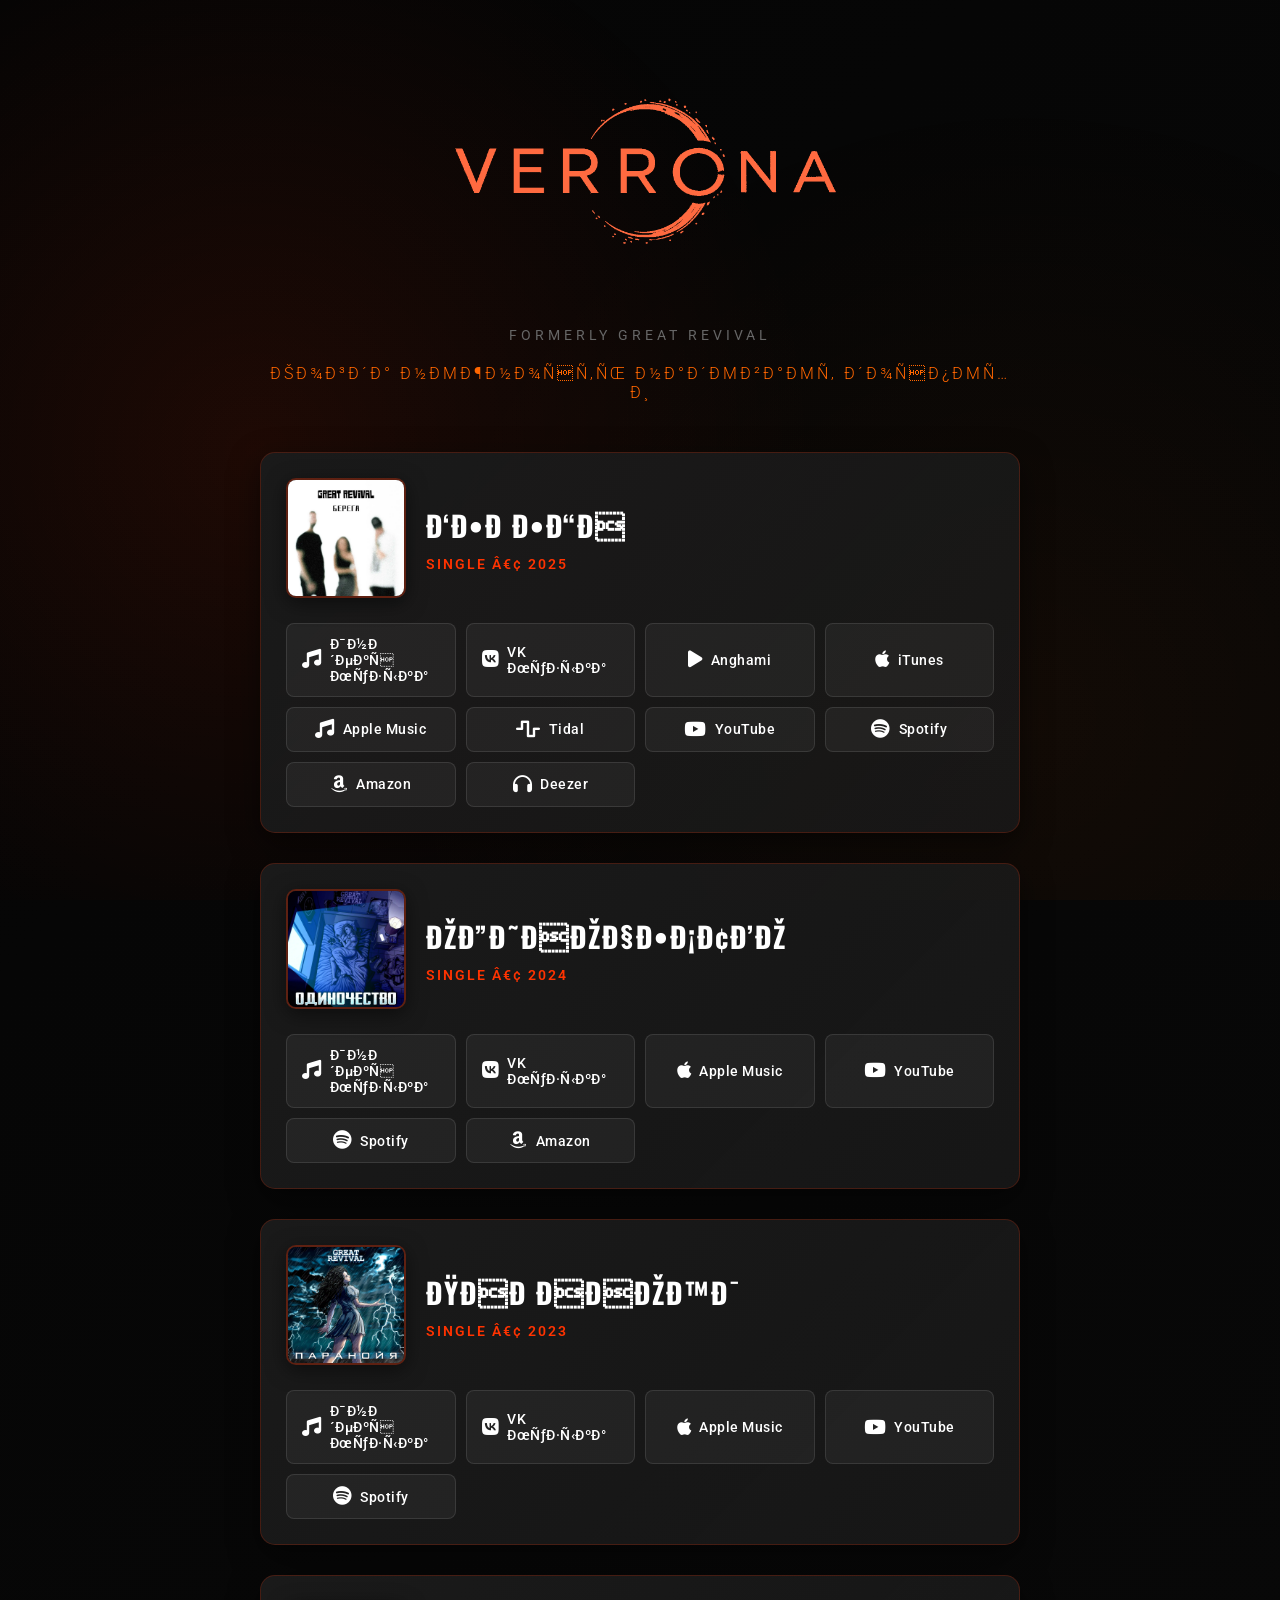
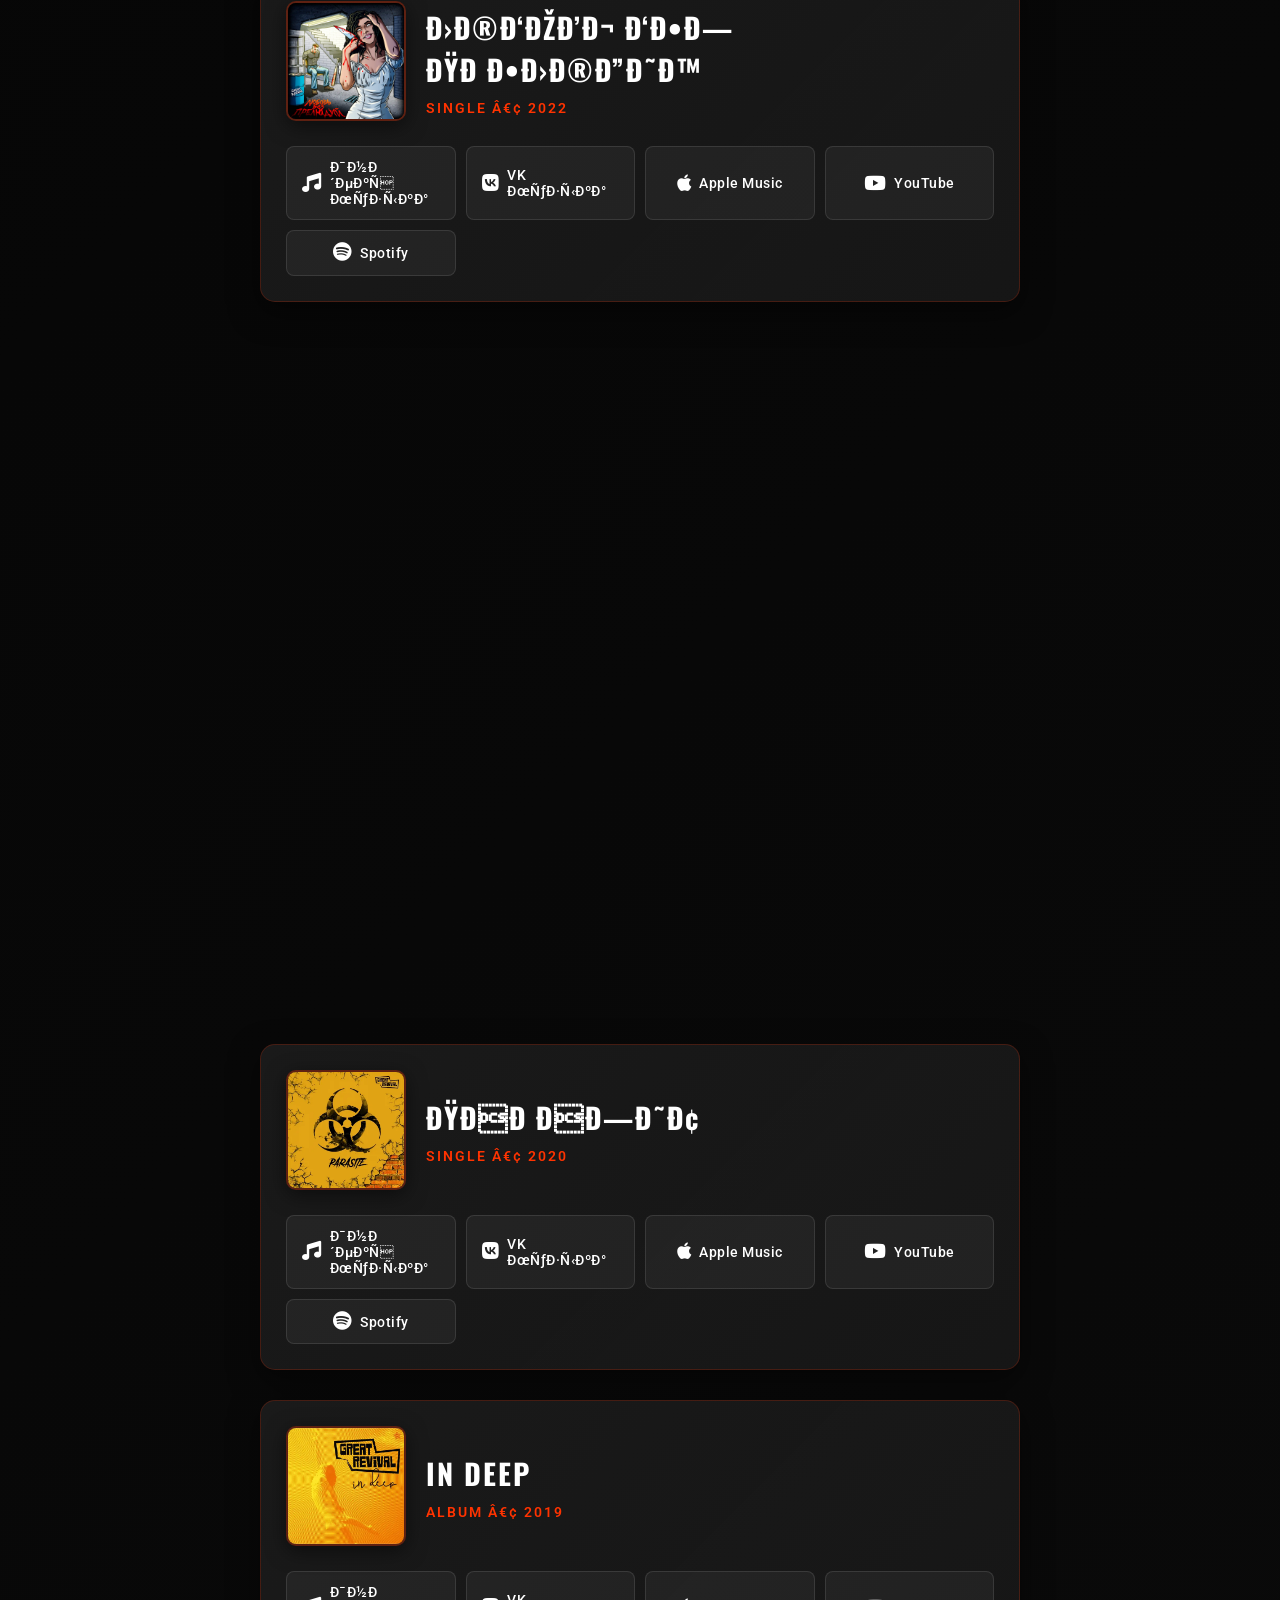
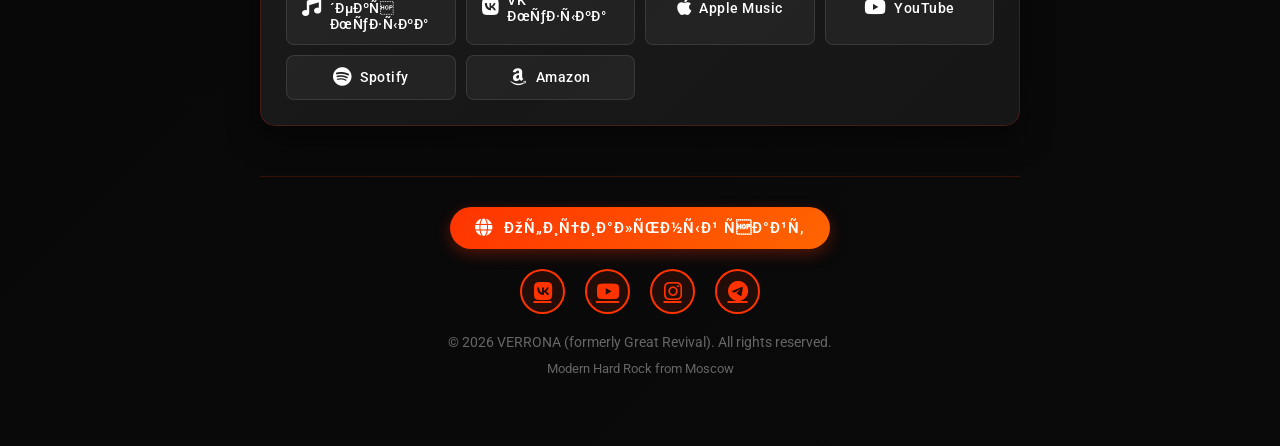
<file: index.html>
<!DOCTYPE html>
<html lang="ru">

<head>
    <!-- Google tag (gtag.js) -->
<script async src="https://www.googletagmanager.com/gtag/js?id=G-KG2JRZ1KE4"></script>
<script>
  window.dataLayer = window.dataLayer || [];
  function gtag(){dataLayer.push(arguments);}
  gtag('js', new Date());

  gtag('config', 'G-KG2JRZ1KE4');
</script>
    <!-- Yandex.Metrika counter -->
<script type="text/javascript">
    (function(m,e,t,r,i,k,a){
        m[i]=m[i]||function(){(m[i].a=m[i].a||[]).push(arguments)};
        m[i].l=1*new Date();
        for (var j = 0; j < document.scripts.length; j++) {if (document.scripts[j].src === r) { return; }}
        k=e.createElement(t),a=e.getElementsByTagName(t)[0],k.async=1,k.src=r,a.parentNode.insertBefore(k,a)
    })(window, document,'script','https://mc.yandex.ru/metrika/tag.js?id=111265623', 'ym');

    ym(111265623, 'init', {ssr:true, webvisor:true, clickmap:true, ecommerce:"dataLayer", referrer: document.referrer, url: location.href, accurateTrackBounce:true, trackLinks:true});
</script>
<noscript><div><img src="https://mc.yandex.ru/watch/111265623" style="position:absolute; left:-9999px;" alt="" /></div></noscript>

    <meta charset="UTF-8">
    <meta name="viewport" content="width=device-width, initial-scale=1.0, maximum-scale=1.0, user-scalable=no">
    <meta name="robots" content="index, follow, max-image-preview:large">
    <meta name="description" content="Verrona — рок-группа из Москвы. Слушайте альбомы: In Deep, Берега, Любовь без прелюдий, Паранойя. Женский вокал, мощные гитары, современное звучание.">
    <meta name="keywords" content="Verrona, Веррона, рок-группа Москва, женский вокал, мощные гитары, современное звучание, альбомы, концерты">
    <meta name="author" content="Verrona">
    <title>VERRONA | Official Links</title>
    <link rel="canonical" href="https://verronamusic.github.io">
    <link rel="alternate" hreflang="ru" href="https://verronamusic.github.io">
    <link rel="alternate" hreflang="x-default" href="https://verronamusic.github.io">
    <meta property="og:title" content="VERRONA — Рок-группа из Москвы">
    <meta property="og:description" content="Verrona — рок-группа из Москвы. Слушайте альбомы: In Deep, Берега, Любовь без прелюдий, Паранойя. Женский вокал, мощные гитары, современное звучание.">
    <meta property="og:type" content="website">
    <meta property="og:url" content="https://verronamusic.github.io">
    <meta property="og:image" content="https://verronamusic.github.io/img/social_cover.webp">
    <meta property="og:locale" content="ru_RU">
    <meta name="twitter:card" content="summary_large_image">
    <meta name="twitter:title" content="VERRONA — Рок-группа из Москвы">
    <meta name="twitter:description" content="Verrona — рок-группа из Москвы. Слушайте альбомы: In Deep, Берега, Любовь без прелюдий, Паранойя. Женский вокал, мощные гитары, современное звучание.">
    <meta name="twitter:image" content="https://verronamusic.github.io/img/social_cover.webp">
    <link rel="preconnect" href="https://fonts.googleapis.com">
    <link rel="preconnect" href="https://fonts.gstatic.com" crossorigin>
    <link href="https://fonts.googleapis.com/css2?family=Oswald:wght@400;600;700&family=Roboto:wght@300;400;700&display=swap" rel="stylesheet">
    <link rel="stylesheet" href="https://cdnjs.cloudflare.com/ajax/libs/font-awesome/6.4.0/css/all.min.css">
    <script type="application/ld+json">
        {
            "@context": "https://schema.org",
            "@type": "MusicGroup",

            "name": "Verrona",
            "url": "https://verronamusic.github.io",

            "foundingDate": "2017",

            "knowsAbout": [
                "Metal",
                "Rock",
                "Alternative"
            ],

            "member": [

                {
                    "@type": "Person",
                    "name": "Вероника Нагайцева"
                },

                {
                    "@type": "Person",
                    "name": "Александр Древель"
                },

                {
                    "@type": "Person",
                    "name": "Евгений Сомов"
                }

            ],

            "album": [

                {
                    "@type": "MusicAlbum",
                    "name": "In Deep",
                    "datePublished": "2019",
                    "image": {
                        "@type": "ImageObject",
                        "url": "https://verronamusic.github.io/img/in_deep.webp"

                    },

                    "numTracks": 10,

                    "genre": [
                        "Rock",
                        "Metal",
                        "Alternative"
                    ],
                    "byArtist": {
                        "@type": "MusicGroup",
                        "name": "Great Revival"
                    },

                    "track": [{
                            "@type": "MusicRecording",
                            "position": 1,
                            "name": "In Blind",
                            "duration": "PT4M31S",
                            "isrcCode": "DEUA31900254"
                        },
                        {
                            "@type": "MusicRecording",
                            "position": 2,
                            "name": "Parasite",
                            "duration": "PT4M23S",
                            "isrcCode": "DEUA31900255"
                        },
                        {
                            "@type": "MusicRecording",
                            "position": 3,
                            "name": "Berlin",
                            "duration": "PT4M7S",
                            "isrcCode": "DEUA31900256"
                        },
                        {
                            "@type": "MusicRecording",
                            "position": 4,
                            "name": "Looking For You",
                            "duration": "PT3M31S",
                            "isrcCode": "DEUA31900257"
                        },
                        {
                            "@type": "MusicRecording",
                            "position": 5,
                            "name": "Because Of Me",
                            "duration": "PT4M34S",
                            "isrcCode": "DEUA31900258"
                        },
                        {
                            "@type": "MusicRecording",
                            "position": 6,
                            "name": "Beautiful",
                            "duration": "PT3M51S",
                            "isrcCode": "DEUA31900259"
                        },
                        {
                            "@type": "MusicRecording",
                            "position": 7,
                            "name": "Keep The Faith",
                            "duration": "PT2M56S",
                            "isrcCode": "DEUA31900260"
                        },
                        {
                            "@type": "MusicRecording",
                            "position": 8,
                            "name": "In Deep",
                            "duration": "PT3M54S",
                            "isrcCode": "DEUA31900261"
                        },
                        {
                            "@type": "MusicRecording",
                            "position": 9,
                            "name": "Time",
                            "duration": "PT4M10S",
                            "isrcCode": "DEUA31900262"
                        },
                        {
                            "@type": "MusicRecording",
                            "position": 10,
                            "name": "Stronger",
                            "duration": "PT4M41S",
                            "isrcCode": "DEUA31900263"
                        }
                    ],

                    "sameAs": [
                        "https://music.yandex.ru/album/8644806",
                        "https://vk.ru/music/album/-2000364182_5364182_98790bb657b7988d27",
                        "https://music.apple.com/us/album/in-deep/1478871938",
                        "https://www.youtube.com/playlist?list=OLAK5uy_kdMpTI-XTgnSuBNPhRC2HSesHBObjsBcE",
                        "https://open.spotify.com/album/0Ru4EEttbrjYVi6ZOFPHfv",
                        "https://music.amazon.com/albums/B07X8XC6SB"
                    ]
                },

                {
                    "@type": "MusicAlbum",
                    "name": "Паразит",
                    "datePublished": "2020",
                    "image": {
                        "@type": "ImageObject",
                        "url": "https://verronamusic.github.io/img/parasite.webp"

                    },

                    "numTracks": 1,

                    "genre": [
                        "Rock",
                        "Metal",
                        "Alternative"
                    ],
                    "byArtist": {
                        "@type": "MusicGroup",
                        "name": "Great Revival"
                    },

                    "track": [{
                        "@type": "MusicRecording",
                        "position": 1,
                        "name": "Parasite",
                        "duration": "PT3M34S"

                    }],

                    "sameAs": [
                        "https://music.yandex.ru/album/10565634",
                        "https://vk.ru/music/album/-2000981070_7981070_5feac075adde68511c",
                        "https://music.apple.com/us/album/паразит-single/1521935700",
                        "https://www.youtube.com/watch?v=nP2viWbtZgw&list=RDnP2viWbtZgw&start_radio=1",
                        "https://open.spotify.com/album/17AAMJ8fEtrImb9BpIjeMS"
                    ]
                },

                {
                    "@type": "MusicAlbum",
                    "name": "Танец под дождём",
                    "datePublished": "2020",
                    "image": {
                        "@type": "ImageObject",
                        "url": "https://verronamusic.github.io/img/tanez.webp"

                    },

                    "numTracks": 1,

                    "genre": [
                        "Rock",
                        "Alternative"
                    ],
                    "byArtist": {
                        "@type": "MusicGroup",
                        "name": "Great Revival"
                    },

                    "track": [{
                        "@type": "MusicRecording",
                        "position": 1,
                        "name": "Танец под дождём",
                        "duration": "PT3M40S"
                    }],

                    "sameAs": [
                        "https://music.yandex.ru/album/11583635",
                        "https://vk.ru/music/album/-2000222791_8222791_c8fc6475554f7d4ba4",
                        "https://music.apple.com/us/album/танец-под-дождём-single/1525197291",
                        "https://www.youtube.com/watch?v=M-sOfhyTvOM&list=RDM-sOfhyTvOM&start_radio=1",
                        "https://open.spotify.com/album/6xeomcOFpnOeOLR16VaMRF"
                    ]
                },

                {
                    "@type": "MusicAlbum",
                    "name": "Шипы",
                    "datePublished": "2020",
                    "image": {
                        "@type": "ImageObject",
                        "url": "https://verronamusic.github.io/img/shipy.webp"

                    },

                    "numTracks": 1,

                    "genre": [
                        "Rock",
                        "Metal",
                        "Alternative"
                    ],
                    "byArtist": {
                        "@type": "MusicGroup",
                        "name": "Great Revival"
                    },

                    "track": [{
                        "@type": "MusicRecording",
                        "position": 1,
                        "name": "Шипы",
                        "duration": "PT3M37S"
                    }],

                    "sameAs": [
                        "https://music.yandex.ru/album/12656053",
                        "https://vk.ru/music/album/-2000281266_9281266_487998c0116a116c2a",
                        "https://music.apple.com/us/album/шипы-single/1538475339",
                        "https://www.youtube.com/watch?v=VANVOhlwIfw&list=RDVANVOhlwIfw&start_radio=1",
                        "https://open.spotify.com/album/5P2PhHfVzSSolDQ1AN1XrD"
                    ]
                },

                {
                    "@type": "MusicAlbum",
                    "name": "Любовь без прелюдий",
                    "datePublished": "2022",
                    "image": {
                        "@type": "ImageObject",
                        "url": "https://verronamusic.github.io/img/lubov_bez_preludiy.webp"

                    },

                    "numTracks": 1,

                    "genre": [
                        "Rock",
                        "Metal",
                        "Alternative"
                    ],
                    "byArtist": {
                        "@type": "MusicGroup",
                        "name": "Great Revival"
                    },

                    "track": [{
                        "@type": "MusicRecording",
                        "position": 1,
                        "name": "Любовь без прелюдий",
                        "duration": "PT3M43S"
                    }],

                    "sameAs": [
                        "https://music.yandex.ru/album/23888789",
                        "https://vk.ru/music/album/-2000614362_16614362_8b6888f1e2f7a54786",
                        "https://music.apple.com/ru/album/любовь-без-прелюдий-single/1652404010",
                        "https://music.youtube.com/playlist?list=OLAK5uy_mqXPPD4W-5L-OROmSEtViQJYiXeTf8m6c",
                        "https://open.spotify.com/album/5d36qCWlGeGpj1LYgj0KbA"
                    ]
                },
                {
                    "@type": "MusicAlbum",
                    "name": "Паранойя",
                    "datePublished": "2023",
                    "image": {
                        "@type": "ImageObject",
                        "url": "https://verronamusic.github.io/img/paranoya.webp"

                    },

                    "numTracks": 1,

                    "genre": [
                        "Rock",
                        "Metal",
                        "Alternative"
                    ],
                    "byArtist": {
                        "@type": "MusicGroup",
                        "name": "Great Revival"
                    },

                    "track": [{
                        "@type": "MusicRecording",
                        "position": 1,
                        "name": "Паранойя",
                        "duration": "PT3M31S"
                    }],

                    "sameAs": [
                        "https://music.yandex.ru/album/25053905",
                        "https://vk.ru/music/album/-2000446923_17446923_28c2962d504e9f9477",
                        "https://music.apple.com/us/album/паранойя-single/1681223843",
                        "https://www.youtube.com/watch?v=-ZHNSKj-hqs&list=RD-ZHNSKj-hqs&start_radio=1",
                        "https://open.spotify.com/album/0NYPJKRrfW8c1LftnPf2LF"
                    ]
                },
                {
                    "@type": "MusicAlbum",
                    "name": "Одиночество",
                    "datePublished": "2024",
                    "image": {
                        "@type": "ImageObject",
                        "url": "https://verronamusic.github.io/img/odinochestvo.webp"

                    },

                    "numTracks": 1,

                    "genre": [
                        "Rock",
                        "Metal",
                        "Alternative"
                    ],
                    "byArtist": {
                        "@type": "MusicGroup",
                        "name": "Great Revival"
                    },

                    "track": [{
                        "@type": "MusicRecording",
                        "position": 1,
                        "name": "Одиночество",
                        "duration": "PT3M35S"
                    }],

                    "sameAs": [
                        "https://music.yandex.ru/album/31198247",
                        "https://vk.ru/music/album/-2000824137_20824137_e31accb2f2a13795dd",
                        "https://music.apple.com/us/album/одиночество-single/1746063606",
                        "https://www.youtube.com/watch?v=TRPHKf3_Tao&list=RDTRPHKf3_Tao&start_radio=1",
                        "https://open.spotify.com/album/6s6aBRzeSXYHiftH87k0Ty",
                        "https://music.amazon.com/albums/B0D6F2PRVB"
                    ]
                },
                {
                    "@type": "MusicAlbum",
                    "name": "Берега",
                    "datePublished": "2025",
                    "image": {
                        "@type": "ImageObject",
                        "url": "https://verronamusic.github.io/img/berega.webp"

                    },

                    "numTracks": 2,

                    "genre": [
                        "Rock",
                        "Metal",
                        "Alternative"
                    ],
                    "byArtist": {
                        "@type": "MusicGroup",
                        "name": "Great Revival"
                    },

                    "track": [{
                            "@type": "MusicRecording",
                            "position": 1,
                            "name": "Не нужна",
                            "duration": "PT4M35S",
                            "isrcCode": "QZTPX2514225"
                        },
                        {
                            "@type": "MusicRecording",
                            "position": 2,
                            "name": "Берега",
                            "duration": "PT4M23S",
                            "isrcCode": "QZTPX2514226"
                        }
                    ],

                    "sameAs": [
                        "https://music.yandex.ru/album/38226128",
                        "https://vk.ru/music/album/-2000257037_25257037_283964561c7bb2bd97",
                        "https://play.anghami.com/album/1074680193?refer=featurefm",
                        "https://geo.music.apple.com/us/album/берега-single/1839879702?app=itunes&ls=1",
                        "https://www.tidal.com/album/460632453",
                        "https://www.youtube.com/playlist?list=OLAK5uy_kkV9nwVNROqfF_PNoMu4TwySFhhuvf4r8",
                        "https://open.spotify.com/album/14FLzF10nOQtJjYL62bnw5",
                        "https://music.amazon.com/albums/B0FR4W4Z26?ref=dm_ff_amazonmusic_3p",
                        "https://www.deezer.com/album/821583041"
                    ]
                }




            ],

            "description": "Verrona — честный modern hard rock из сердца Москвы.",

            "foundingLocation": {
                "@type": "Place",
                "name": "Moscow, Russia"
            },

            "logo": {
                "@type": "ImageObject",
                "url": "https://verronamusic.github.io/img/logo.png"
            },

            "image": {
                "@type": "ImageObject",
                "url": "https://verronamusic.github.io/img/social_cover.webp",
                "width": 1200,
                "height": 630
            },

            "genre": [
                "Rock",
                "Metal",
                "Alternative"
            ],

            "mainEntityOfPage": "https://verronamusic.github.io/",

            "sameAs": [
                "https://vk.ru/artist/1125941773546352592",
                "https://www.youtube.com/@verronamusic",
                "https://music.yandex.ru/artist/4239261",
                "https://open.spotify.com/artist/1h6qh7RYEoN9R3uheAf0XN?si=jtu0jki2Sz66ht8Evk626A",
                "https://music.apple.com/au/artist/great-revival/314202456",
                "https://music.amazon.com/artists/B0028GSX6M/great-revival"
            ]

        }

    </script>
    <link href="css/style.css" rel="stylesheet">
    <link rel="icon" href="img/favicon_light.png" media="(prefers-color-scheme: light)">
    <link rel="icon" href="img/favicon_dark.png" media="(prefers-color-scheme: dark)">

</head>

<body>
    <div class="bg-animation"></div>

    <div class="container">
        <header class="header">
            <h1>VERRONA</h1>
            <img src="img/logo.png" alt="VERRONA" class="band-name">
            <div class="former-name">formerly Great Revival</div>
            <div class="tagline">Когда нежность надевает доспехи</div>
        </header>

        <div class="releases">
            <!-- БЕРЕГА -->
            <div class="release-card">
                <div class="release-header">
                    <img src="img/berega.webp" alt="БЕРЕГА" class="release-cover" onerror="this.src='data:image/svg+xml,%3Csvg xmlns=%22http://www.w3.org/2000/svg%22 width=%22120%22 height=%22120%22%3E%3Crect fill=%22%23333%22 width=%22120%22 height=%22120%22/%3E%3Ctext fill=%22%23fff%22 font-family=%22Arial%22 font-size=%2214%22 x=%2250%%22 y=%2250%%22 text-anchor=%22middle%22 dy=%22.3em%22%3EБЕРЕГА%3C/text%3E%3C/svg%3E'">
                    <div class="release-info">
                        <h2 class="release-title">БЕРЕГА</h2>
                        <div class="release-type">Single • 2025</div>
                    </div>
                </div>
                <div class="platform-links">
                    <a href="https://music.yandex.ru/album/38226128" target="_blank" class="platform-link yandex">
                        <i class="fas fa-music"></i> Яндекс Музыка
                    </a>
                    <a href="https://vk.ru/music/album/-2000257037_25257037_283964561c7bb2bd97" target="_blank" class="platform-link vk">
                        <i class="fab fa-vk"></i> VK Музыка
                    </a>
                    <a href="https://play.anghami.com/album/1074680193?refer=featurefm" target="_blank" class="platform-link anghami">
                        <i class="fas fa-play"></i> Anghami
                    </a>
                    <a href="https://geo.music.apple.com/us/album/берега-single/1839879702?app=itunes&ls=1" target="_blank" class="platform-link apple">
                        <i class="fab fa-apple"></i> iTunes
                    </a>
                    <a href="https://geo.music.apple.com/us/album/берега-single/1839879702?app=music&ls=1" target="_blank" class="platform-link apple">
                        <i class="fas fa-music"></i> Apple Music
                    </a>
                    <a href="http://www.tidal.com/album/460632453" target="_blank" class="platform-link tidal">
                        <i class="fas fa-wave-square"></i> Tidal
                    </a>
                    <a href="https://www.youtube.com/playlist?list=OLAK5uy_kkV9nwVNROqfF_PNoMu4TwySFhhuvf4r8" target="_blank" class="platform-link youtube">
                        <i class="fab fa-youtube"></i> YouTube
                    </a>
                    <a href="https://open.spotify.com/album/14FLzF10nOQtJjYL62bnw5" target="_blank" class="platform-link spotify">
                        <i class="fab fa-spotify"></i> Spotify
                    </a>
                    <a href="https://music.amazon.com/albums/B0FR4W4Z26?ref=dm_ff_amazonmusic_3p" target="_blank" class="platform-link amazon">
                        <i class="fab fa-amazon"></i> Amazon
                    </a>
                    <a href="https://www.deezer.com/album/821583041" target="_blank" class="platform-link deezer">
                        <i class="fas fa-headphones"></i> Deezer
                    </a>
                </div>
            </div>

            <!-- ОДИНОЧЕСТВО -->
            <div class="release-card">
                <div class="release-header">
                    <img src="img/odinochestvo.webp" alt="ОДИНОЧЕСТВО" class="release-cover" onerror="this.src='data:image/svg+xml,%3Csvg xmlns=%22http://www.w3.org/2000/svg%22 width=%22120%22 height=%22120%22%3E%3Crect fill=%22%231a3a5c%22 width=%22120%22 height=%22120%22/%3E%3Ctext fill=%22%23fff%22 font-family=%22Arial%22 font-size=%2212%22 x=%2250%%22 y=%2250%%22 text-anchor=%22middle%22 dy=%22.3em%22%3EОДИНОЧЕСТВО%3C/text%3E%3C/svg%3E'">
                    <div class="release-info">
                        <h2 class="release-title">ОДИНОЧЕСТВО</h2>
                        <div class="release-type">Single • 2024</div>
                    </div>
                </div>
                <div class="platform-links">
                    <a href="https://music.yandex.ru/album/31198247" target="_blank" class="platform-link yandex">
                        <i class="fas fa-music"></i> Яндекс Музыка
                    </a>
                    <a href="https://vk.ru/music/album/-2000824137_20824137_e31accb2f2a13795dd" target="_blank" class="platform-link vk">
                        <i class="fab fa-vk"></i> VK Музыка
                    </a>
                    <a href="https://music.apple.com/us/album/одиночество-single/1746063606" target="_blank" class="platform-link apple">
                        <i class="fab fa-apple"></i> Apple Music
                    </a>
                    <a href="https://www.youtube.com/watch?v=TRPHKf3_Tao&list=RDTRPHKf3_Tao&start_radio=1" target="_blank" class="platform-link youtube">
                        <i class="fab fa-youtube"></i> YouTube
                    </a>
                    <a href="https://open.spotify.com/album/6s6aBRzeSXYHiftH87k0Ty" target="_blank" class="platform-link spotify">
                        <i class="fab fa-spotify"></i> Spotify
                    </a>
                    <a href="https://music.amazon.com/albums/B0D6F2PRVB" target="_blank" class="platform-link amazon">
                        <i class="fab fa-amazon"></i> Amazon
                    </a>
                </div>
            </div>

            <!-- ПАРАНОЙЯ -->
            <div class="release-card">
                <div class="release-header">
                    <img src="img/paranoya.webp" alt="ПАРАНОЙЯ" class="release-cover" onerror="this.src='data:image/svg+xml,%3Csvg xmlns=%22http://www.w3.org/2000/svg%22 width=%22120%22 height=%22120%22%3E%3Crect fill=%22%230a1628%22 width=%22120%22 height=%22120%22/%3E%3Ctext fill=%22%23fff%22 font-family=%22Arial%22 font-size=%2212%22 x=%2250%%22 y=%2250%%22 text-anchor=%22middle%22 dy=%22.3em%22%3EПАРАНОЙЯ%3C/text%3E%3C/svg%3E'">
                    <div class="release-info">
                        <h2 class="release-title">ПАРАНОЙЯ</h2>
                        <div class="release-type">Single • 2023</div>
                    </div>
                </div>
                <div class="platform-links">
                    <a href="https://music.yandex.ru/album/25053905" target="_blank" class="platform-link yandex">
                        <i class="fas fa-music"></i> Яндекс Музыка
                    </a>
                    <a href="https://vk.ru/music/album/-2000446923_17446923_28c2962d504e9f9477" target="_blank" class="platform-link vk">
                        <i class="fab fa-vk"></i> VK Музыка
                    </a>
                    <a href="https://music.apple.com/us/album/паранойя-single/1681223843" target="_blank" class="platform-link apple">
                        <i class="fab fa-apple"></i> Apple Music
                    </a>
                    <a href="https://www.youtube.com/watch?v=-ZHNSKj-hqs&list=RD-ZHNSKj-hqs&start_radio=1" target="_blank" class="platform-link youtube">
                        <i class="fab fa-youtube"></i> YouTube
                    </a>
                    <a href="https://open.spotify.com/album/0NYPJKRrfW8c1LftnPf2LF" target="_blank" class="platform-link spotify">
                        <i class="fab fa-spotify"></i> Spotify
                    </a>
                </div>
            </div>

            <!-- ЛЮБОВЬ БЕЗ ПРЕЛЮДИЙ -->
            <div class="release-card">
                <div class="release-header">
                    <img src="img/lubov_bez_preludiy.webp" alt="ЛЮБОВЬ БЕЗ ПРЕЛЮДИЙ" class="release-cover" onerror="this.src='data:image/svg+xml,%3Csvg xmlns=%22http://www.w3.org/2000/svg%22 width=%22120%22 height=%22120%22%3E%3Crect fill=%22%232a0a0a%22 width=%22120%22 height=%22120%22/%3E%3Ctext fill=%22%23fff%22 font-family=%22Arial%22 font-size=%2210%22 x=%2250%%22 y=%2250%%22 text-anchor=%22middle%22 dy=%22.3em%22%3EЛЮБОВЬ БЕЗ ПРЕЛЮДИЙ%3C/text%3E%3C/svg%3E'">
                    <div class="release-info">
                        <h2 class="release-title">ЛЮБОВЬ БЕЗ ПРЕЛЮДИЙ</h2>
                        <div class="release-type">Single • 2022</div>
                    </div>
                </div>
                <div class="platform-links">
                    <a href="https://music.yandex.ru/album/23888789" target="_blank" class="platform-link yandex">
                        <i class="fas fa-music"></i> Яндекс Музыка
                    </a>
                    <a href="https://vk.ru/music/album/-2000614362_16614362_8b6888f1e2f7a54786" target="_blank" class="platform-link vk">
                        <i class="fab fa-vk"></i> VK Музыка
                    </a>
                    <a href="https://music.apple.com/ru/album/любовь-без-прелюдий-single/1652404010" target="_blank" class="platform-link apple">
                        <i class="fab fa-apple"></i> Apple Music
                    </a>
                    <a href="https://music.youtube.com/playlist?list=OLAK5uy_mqXPPD4W-5L-OROmSEtViQJYiXeTf8m6c" target="_blank" class="platform-link youtube">
                        <i class="fab fa-youtube"></i> YouTube
                    </a>
                    <a href="https://open.spotify.com/album/5d36qCWlGeGpj1LYgj0KbA" target="_blank" class="platform-link spotify">
                        <i class="fab fa-spotify"></i> Spotify
                    </a>
                </div>
            </div>

            <!-- ШИПЫ -->
            <div class="release-card">
                <div class="release-header">
                    <img src="img/shipy.webp" alt="ШИПЫ" class="release-cover" onerror="this.src='data:image/svg+xml,%3Csvg xmlns=%22http://www.w3.org/2000/svg%22 width=%22120%22 height=%22120%22%3E%3Crect fill=%22%232a0a0a%22 width=%22120%22 height=%22120%22/%3E%3Ctext fill=%22%23fff%22 font-family=%22Arial%22 font-size=%2210%22 x=%2250%%22 y=%2250%%22 text-anchor=%22middle%22 dy=%22.3em%22%3EШИПЫ%3C/text%3E%3C/svg%3E'">
                    <div class="release-info">
                        <h2 class="release-title">ШИПЫ</h2>
                        <div class="release-type">Single • 2020</div>
                    </div>
                </div>
                <div class="platform-links">
                    <a href="https://music.yandex.ru/album/12656053" target="_blank" class="platform-link yandex">
                        <i class="fas fa-music"></i> Яндекс Музыка
                    </a>
                    <a href="https://vk.ru/music/album/-2000281266_9281266_487998c0116a116c2a" target="_blank" class="platform-link vk">
                        <i class="fab fa-vk"></i> VK Музыка
                    </a>
                    <a href="https://music.apple.com/us/album/шипы-single/1538475339" target="_blank" class="platform-link apple">
                        <i class="fab fa-apple"></i> Apple Music
                    </a>
                    <a href="https://www.youtube.com/watch?v=VANVOhlwIfw&list=RDVANVOhlwIfw&start_radio=1" target="_blank" class="platform-link youtube">
                        <i class="fab fa-youtube"></i> YouTube
                    </a>
                    <a href="https://open.spotify.com/album/5P2PhHfVzSSolDQ1AN1XrD" target="_blank" class="platform-link spotify">
                        <i class="fab fa-spotify"></i> Spotify
                    </a>
                </div>
            </div>

            <!-- ТАНЕЦ ПОД ДОЖДЁМ -->
            <div class="release-card">
                <div class="release-header">
                    <img src="img/tanez.webp" alt="ТАНЕЦ ПОД ДОЖДЁМ" class="release-cover" onerror="this.src='data:image/svg+xml,%3Csvg xmlns=%22http://www.w3.org/2000/svg%22 width=%22120%22 height=%22120%22%3E%3Crect fill=%22%232a0a0a%22 width=%22120%22 height=%22120%22/%3E%3Ctext fill=%22%23fff%22 font-family=%22Arial%22 font-size=%2210%22 x=%2250%%22 y=%2250%%22 text-anchor=%22middle%22 dy=%22.3em%22%3EТАНЕЦ ПОД ДОЖДЁМ%3C/text%3E%3C/svg%3E'">
                    <div class="release-info">
                        <h2 class="release-title">ТАНЕЦ ПОД ДОЖДЁМ</h2>
                        <div class="release-type">Single • 2020</div>
                    </div>
                </div>
                <div class="platform-links">
                    <a href="https://music.yandex.ru/album/11583635" target="_blank" class="platform-link yandex">
                        <i class="fas fa-music"></i> Яндекс Музыка
                    </a>
                    <a href="https://vk.ru/music/album/-2000222791_8222791_c8fc6475554f7d4ba4" target="_blank" class="platform-link vk">
                        <i class="fab fa-vk"></i> VK Музыка
                    </a>
                    <a href="https://music.apple.com/us/album/танец-под-дождём-single/1525197291" target="_blank" class="platform-link apple">
                        <i class="fab fa-apple"></i> Apple Music
                    </a>
                    <a href="https://www.youtube.com/watch?v=M-sOfhyTvOM&list=RDM-sOfhyTvOM&start_radio=1" target="_blank" class="platform-link youtube">
                        <i class="fab fa-youtube"></i> YouTube
                    </a>
                    <a href="https://open.spotify.com/album/6xeomcOFpnOeOLR16VaMRF" target="_blank" class="platform-link spotify">
                        <i class="fab fa-spotify"></i> Spotify
                    </a>
                </div>
            </div>

            <!-- ПАРАЗИТ -->
            <div class="release-card">
                <div class="release-header">
                    <img src="img/parasite.webp" alt="ПАРАЗИТ" class="release-cover" onerror="this.src='data:image/svg+xml,%3Csvg xmlns=%22http://www.w3.org/2000/svg%22 width=%22120%22 height=%22120%22%3E%3Crect fill=%22%232a0a0a%22 width=%22120%22 height=%22120%22/%3E%3Ctext fill=%22%23fff%22 font-family=%22Arial%22 font-size=%2210%22 x=%2250%%22 y=%2250%%22 text-anchor=%22middle%22 dy=%22.3em%22%3EПАРАЗИТ%3C/text%3E%3C/svg%3E'">
                    <div class="release-info">
                        <h2 class="release-title">ПАРАЗИТ</h2>
                        <div class="release-type">Single • 2020</div>
                    </div>
                </div>
                <div class="platform-links">
                    <a href="https://music.yandex.ru/album/10565634" target="_blank" class="platform-link yandex">
                        <i class="fas fa-music"></i> Яндекс Музыка
                    </a>
                    <a href="https://vk.ru/music/album/-2000981070_7981070_5feac075adde68511c" target="_blank" class="platform-link vk">
                        <i class="fab fa-vk"></i> VK Музыка
                    </a>
                    <a href="https://music.apple.com/us/album/паразит-single/1521935700" target="_blank" class="platform-link apple">
                        <i class="fab fa-apple"></i> Apple Music
                    </a>
                    <a href="https://www.youtube.com/watch?v=nP2viWbtZgw&list=RDnP2viWbtZgw&start_radio=1" target="_blank" class="platform-link youtube">
                        <i class="fab fa-youtube"></i> YouTube
                    </a>
                    <a href="https://open.spotify.com/album/17AAMJ8fEtrImb9BpIjeMS" target="_blank" class="platform-link spotify">
                        <i class="fab fa-spotify"></i> Spotify
                    </a>
                </div>
            </div>

            <!-- IN DEEP -->
            <div class="release-card">
                <div class="release-header">
                    <img src="img/in_deep.webp" alt="IN DEEP" class="release-cover" onerror="this.src='data:image/svg+xml,%3Csvg xmlns=%22http://www.w3.org/2000/svg%22 width=%22120%22 height=%22120%22%3E%3Crect fill=%22%23ff9900%22 width=%22120%22 height=%22120%22/%3E%3Ctext fill=%22%23000%22 font-family=%22Arial%22 font-size=%2214%22 x=%2250%%22 y=%2250%%22 text-anchor=%22middle%22 dy=%22.3em%22%3EIN DEEP%3C/text%3E%3C/svg%3E'">
                    <div class="release-info">
                        <h2 class="release-title">IN DEEP</h2>
                        <div class="release-type">Album • 2019</div>
                    </div>
                </div>
                <div class="platform-links">
                    <a href="https://music.yandex.ru/album/8644806" target="_blank" class="platform-link yandex">
                        <i class="fas fa-music"></i> Яндекс Музыка
                    </a>
                    <a href="https://vk.ru/music/album/-2000364182_5364182_98790bb657b7988d27" target="_blank" class="platform-link vk">
                        <i class="fab fa-vk"></i> VK Музыка
                    </a>
                    <a href="https://music.apple.com/us/album/in-deep/1478871938" target="_blank" class="platform-link apple">
                        <i class="fab fa-apple"></i> Apple Music
                    </a>
                    <a href="https://www.youtube.com/playlist?list=OLAK5uy_kdMpTI-XTgnSuBNPhRC2HSesHBObjsBcE" target="_blank" class="platform-link youtube">
                        <i class="fab fa-youtube"></i> YouTube
                    </a>
                    <a href="https://open.spotify.com/album/0Ru4EEttbrjYVi6ZOFPHfv" target="_blank" class="platform-link spotify">
                        <i class="fab fa-spotify"></i> Spotify
                    </a>
                    <a href="https://music.amazon.com/albums/B07X8XC6SB" target="_blank" class="platform-link amazon">
                        <i class="fab fa-amazon"></i> Amazon
                    </a>
                </div>
            </div>
        </div>

        <footer class="footer">
            <a href="https://verrona.codeberg.page" target="_blank" class="official-site-link">
                <i class="fas fa-globe"></i> Официальный сайт
            </a>
            <div class="social-links">
                <a href="https://vk.ru/verronamusic" class="social-link"><i class="fab fa-vk"></i></a>
                <a href="https://www.youtube.com/@verronamusic" class="social-link"><i class="fab fa-youtube"></i></a>
                <a href="https://instagram.com/verronamusic" class="social-link"><i class="fab fa-instagram"></i></a>
                <a href="t.me/greatmusic2024" class="social-link"><i class="fab fa-telegram"></i></a>
            </div>
            <p>&copy; 2026 VERRONA (formerly Great Revival). All rights reserved.</p>
            <p style="margin-top: 10px; font-size: 0.8rem;">Modern Hard Rock from Moscow</p>
        </footer>
    </div>
    <script src="js/script.js" defer></script>
</body>

</html>
</file>
<file: css/style.css>
* {
            margin: 0;
            padding: 0;
            box-sizing: border-box;
        }

        :root {
            --primary: #ff3300;
            --secondary: #ff6600;
            --dark: #0a0a0a;
            --darker: #050505;
            --light: #ffffff;
            --gray: #1a1a1a;
        }

        body {
            font-family: 'Roboto', sans-serif;
            background: linear-gradient(135deg, var(--darker) 0%, var(--dark) 100%);
            color: var(--light);
            min-height: 100vh;
            overflow-x: hidden;
        }

        h1 {
            display: none;
        }

        /* Animated background */
        .bg-animation {
            position: fixed;
            top: 0;
            left: 0;
            width: 100%;
            height: 100%;
            z-index: -1;
            background:
                radial-gradient(circle at 20% 50%, rgba(255, 51, 0, 0.1) 0%, transparent 50%),
                radial-gradient(circle at 80% 80%, rgba(255, 102, 0, 0.05) 0%, transparent 50%);
            pointer-events: none;
        }

        .container {
            max-width: 800px;
            margin: 0 auto;
            padding: 40px 20px;
        }

        /* Header */
        .header {
            text-align: center;
            margin-bottom: 50px;
            animation: fadeInDown 1s ease;
        }

      /* .band-name {
            font-family: 'Oswald', sans-serif;
            font-size: clamp(2.5rem, 8vw, 4.5rem);
            font-weight: 700;
            letter-spacing: 8px;
            text-transform: uppercase;
            background: linear-gradient(135deg, var(--light) 0%, var(--primary) 100%);
            -webkit-background-clip: text;
            -webkit-text-fill-color: transparent;
            background-clip: text;
            margin-bottom: 10px;
            text-shadow: 0 0 40px rgba(255, 51, 0, 0.5);
        } */

        .band-name {
            max-width: 430px;
            width: 100%;
            height: auto;
            display: block;
            margin: 0 auto;
        }

        .former-name {
            font-size: 0.9rem;
            color: #666;
            letter-spacing: 4px;
            text-transform: uppercase;
            margin-bottom: 20px;
        }

        .tagline {
            font-size: 1rem;
            color: var(--secondary);
            letter-spacing: 3px;
            text-transform: uppercase;
            font-weight: 300;
        }

        /* Release Cards */
        .releases {
            display: flex;
            flex-direction: column;
            gap: 30px;
        }

        .release-card {
            background: linear-gradient(135deg, var(--gray) 0%, rgba(26, 26, 26, 0.8) 100%);
            border-radius: 15px;
            overflow: hidden;
            border: 1px solid rgba(255, 51, 0, 0.2);
            transition: all 0.3s ease;
            animation: fadeInUp 0.8s ease;
            box-shadow: 0 10px 30px rgba(0, 0, 0, 0.5);
        }

        .release-card:hover {
            transform: translateY(-5px);
            border-color: var(--primary);
            box-shadow: 0 15px 40px rgba(255, 51, 0, 0.3);
        }

        .release-header {
            display: flex;
            padding: 25px;
            gap: 20px;
            align-items: center;
        }

        .release-cover {
            width: 120px;
            height: 120px;
            border-radius: 10px;
            object-fit: cover;
            flex-shrink: 0;
            box-shadow: 0 5px 20px rgba(0, 0, 0, 0.5);
            border: 2px solid rgba(255, 51, 0, 0.3);
        }

        .release-info {
            flex: 1;
        }

        .release-title {
            font-family: 'Oswald', sans-serif;
            font-size: 1.8rem;
            font-weight: 700;
            letter-spacing: 2px;
            margin-bottom: 10px;
            text-transform: uppercase;
            color: var(--light);
        }

        .release-type {
            color: var(--primary);
            font-size: 0.85rem;
            letter-spacing: 2px;
            text-transform: uppercase;
            font-weight: 600;
        }

        /* Platform Links */
        .platform-links {
            padding: 0 25px 25px;
            display: grid;
            grid-template-columns: repeat(auto-fit, minmax(150px, 1fr));
            gap: 10px;
        }

        .platform-link {
            display: flex;
            align-items: center;
            justify-content: center;
            gap: 8px;
            padding: 12px 15px;
            background: rgba(255, 255, 255, 0.05);
            border: 1px solid rgba(255, 255, 255, 0.1);
            border-radius: 8px;
            color: var(--light);
            text-decoration: none;
            font-size: 0.85rem;
            font-weight: 500;
            transition: all 0.3s ease;
            letter-spacing: 0.5px;
        }

        .platform-link:hover {
            background: var(--primary);
            border-color: var(--primary);
            transform: scale(1.05);
            box-shadow: 0 5px 15px rgba(255, 51, 0, 0.4);
        }

        .platform-link i {
            font-size: 1.2rem;
        }

        /* Platform specific colors on hover */
        .platform-link.yandex:hover {
            background: #ff3300;
        }

        .platform-link.vk:hover {
            background: #4a76a8;
        }

        .platform-link.spotify:hover {
            background: #1db954;
        }

        .platform-link.apple:hover {
            background: #fa243c;
        }

        .platform-link.youtube:hover {
            background: #ff0000;
        }

        .platform-link.amazon:hover {
            background: #00a8e1;
        }

        .platform-link.tidal:hover {
            background: #000000;
            border-color: #fff;
        }

        .platform-link.deezer:hover {
            background: #ff007f;
        }

        .platform-link.anghami:hover {
            background: #fe6b00;
        }

        /* Footer */
        .footer {
            text-align: center;
            margin-top: 50px;
            padding: 30px;
            color: #666;
            font-size: 0.9rem;
            border-top: 1px solid rgba(255, 51, 0, 0.2);
        }

        .official-site-link {
            display: inline-flex;
            align-items: center;
            gap: 10px;
            padding: 12px 25px;
            background: linear-gradient(135deg, var(--primary) 0%, var(--secondary) 100%);
            color: var(--light);
            text-decoration: none;
            border-radius: 25px;
            font-weight: 600;
            font-size: 0.95rem;
            letter-spacing: 1px;
            margin-bottom: 20px;
            transition: all 0.3s ease;
            box-shadow: 0 5px 15px rgba(255, 51, 0, 0.3);
        }

        .official-site-link:hover {
            transform: translateY(-3px);
            box-shadow: 0 8px 25px rgba(255, 51, 0, 0.5);
        }

        .official-site-link i {
            font-size: 1.1rem;
        }

        .social-links {
            display: flex;
            justify-content: center;
            gap: 20px;
            margin-bottom: 20px;
        }

        .social-link {
            width: 45px;
            height: 45px;
            display: flex;
            align-items: center;
            justify-content: center;
            background: rgba(255, 51, 0, 0.1);
            border: 2px solid var(--primary);
            border-radius: 50%;
            color: var(--primary);
            font-size: 1.3rem;
            transition: all 0.3s ease;
        }

        .social-link:hover {
            background: var(--primary);
            color: var(--light);
            transform: translateY(-3px);
            box-shadow: 0 5px 15px rgba(255, 51, 0, 0.4);
        }

        /* Animations */
        @keyframes fadeInDown {
            from {
                opacity: 0;
                transform: translateY(-30px);
            }

            to {
                opacity: 1;
                transform: translateY(0);
            }
        }

        @keyframes fadeInUp {
            from {
                opacity: 0;
                transform: translateY(30px);
            }

            to {
                opacity: 1;
                transform: translateY(0);
            }
        }


        @media (max-width: 600px) {
            .container {
                padding: 20px 10px;
            }

            .band-name {
                font-size: clamp(1.8rem, 9vw, 2.8rem);
                letter-spacing: 4px;
                line-height: 1.2;
            }

            .band-name img {
                max-width: 280px;
            }

            .former-name {
                font-size: 0.75rem;
                letter-spacing: 2px;
            }

            .tagline {
                font-size: 0.85rem;
                letter-spacing: 2px;
            }

            .release-header {
                padding: 15px;
                gap: 15px;
            }

            .release-cover {
                width: 100px;
                height: 100px;
            }

            .release-title {
                font-size: 1.4rem;
                letter-spacing: 1px;
                overflow-wrap: break-word;
                hyphens: auto;
            }

            .release-type {
                font-size: 0.8rem;
            }

            .platform-links {
                padding: 0 15px 15px;
                gap: 8px;
            }

            .platform-link {
                padding: 10px 12px;
                font-size: 0.8rem;
            }

            .official-site-link {
                padding: 10px 20px;
                font-size: 0.85rem;
            }
        }

        @media (max-width: 400px) {
            .band-name {
                font-size: 1.6rem;
                letter-spacing: 2px;
            }

            .band-name img {
                max-width: 220px;
            }

            .release-header {
                flex-direction: column;
                text-align: center;
                padding: 12px;
            }

            .release-cover {
                width: 120px;
                height: 120px;
                margin: 0 auto;
            }

            .release-title {
                font-size: 1.3rem;
            }

            .platform-links {
                grid-template-columns: 1fr;
            }

            .platform-link {
                width: 100%;
                justify-content: center;
            }
        }

        /* Исправление для очень маленьких экранов */
        @media (max-width: 350px) {
            .band-name {
                font-size: 1.4rem;
                letter-spacing: 1px;
            }

            .band-name img {
                max-width: 180px;
            }

            .release-cover {
                width: 100px;
                height: 100px;
            }

            .release-title {
                font-size: 1.2rem;
            }
        }

        /* Дополнительно: убедитесь, что изображения не выходят за пределы */
        .release-cover {
            max-width: 100%;
            height: auto;
            object-fit: cover;
        }

        /* Центрирование заголовка */
        .header {
            text-align: center;
            margin-bottom: 50px;
            animation: fadeInDown 1s ease;
            overflow-wrap: break-word;
            word-wrap: break-word;
            hyphens: auto;
        }

        /* Loading animation */
        .pulse {
            animation: pulse 1s cubic-bezier(0.4, 0, 0.6, 1) infinite;
        }

        @keyframes pulse {

            0%,
            100% {
                opacity: 1;
            }

            50% {
                opacity: .5;
            }
        }

        @media (prefers-reduced-motion: reduce) {

            *,
            *::before,
            *::after {
                animation-duration: 0.01ms !important;
                animation-iteration-count: 1 !important;
                transition-duration: 0.01ms !important;
                scroll-behavior: auto !important;
            }
        }
</file>
